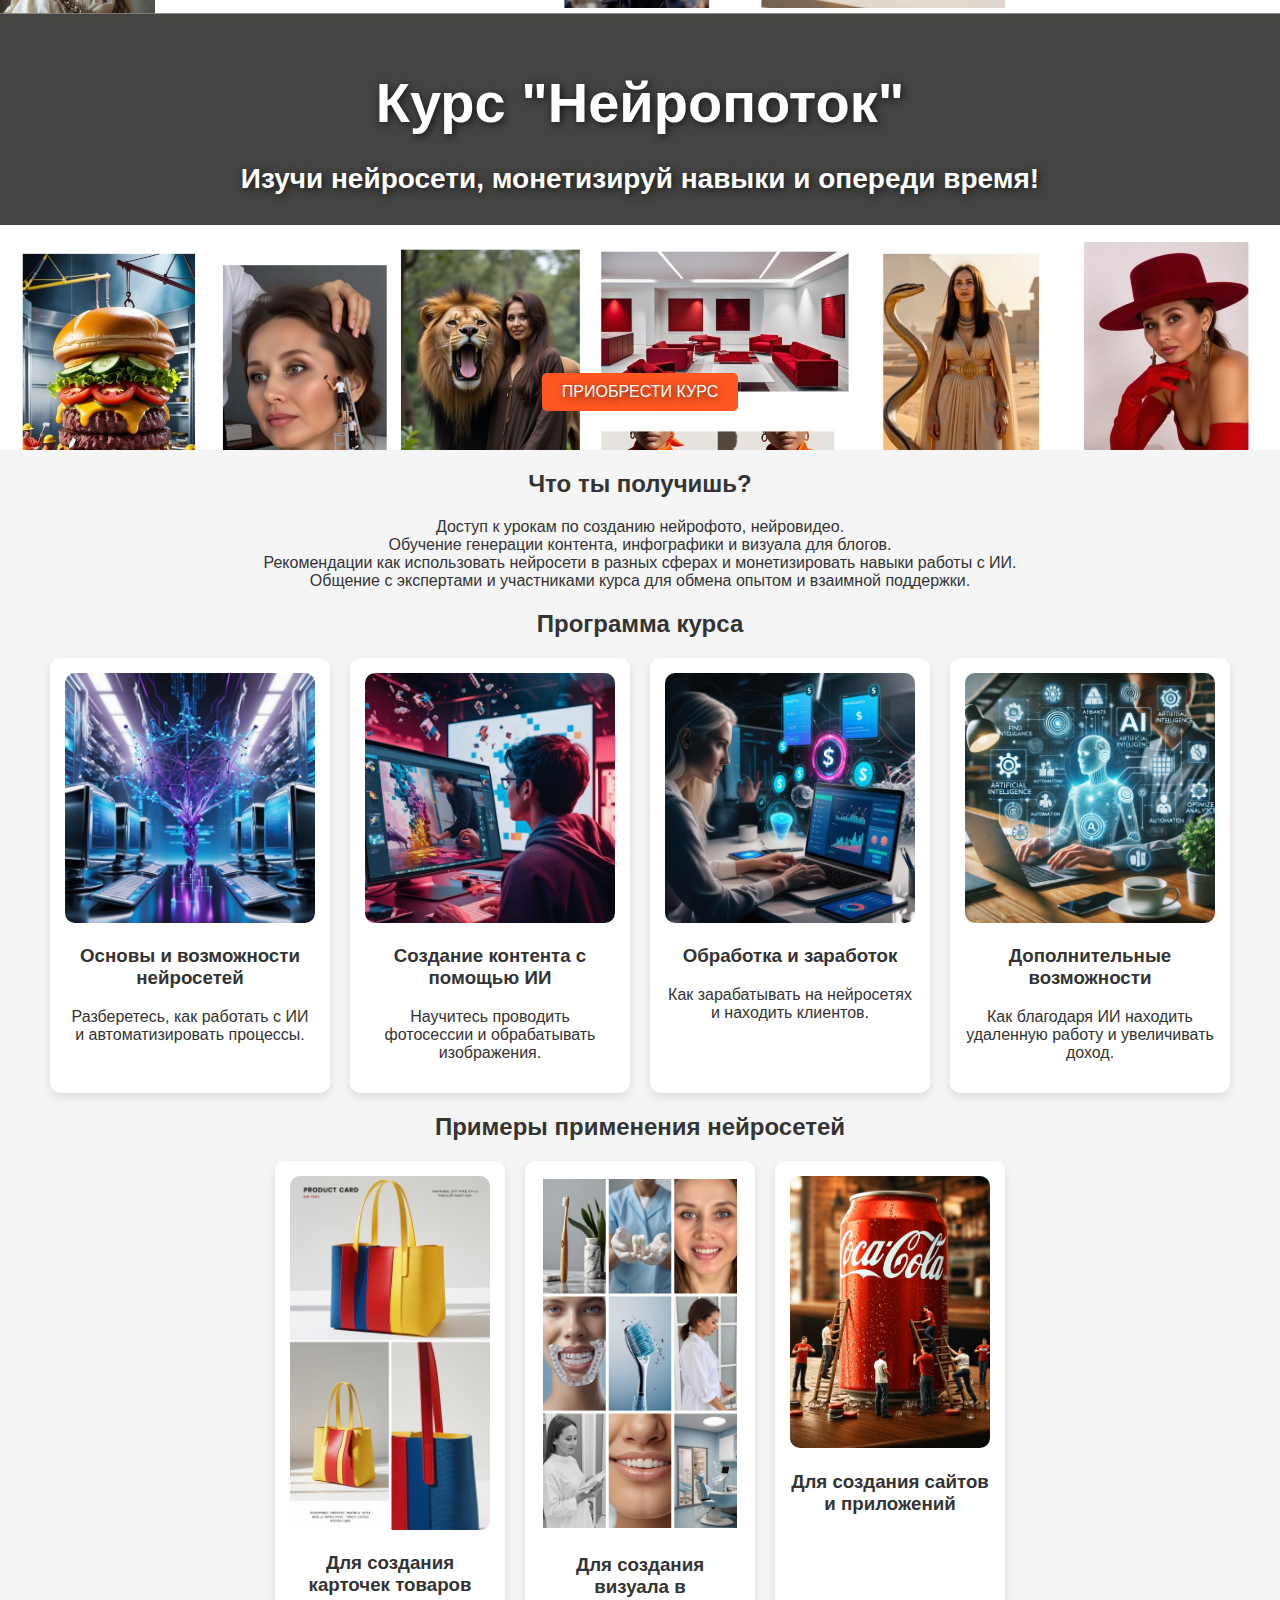
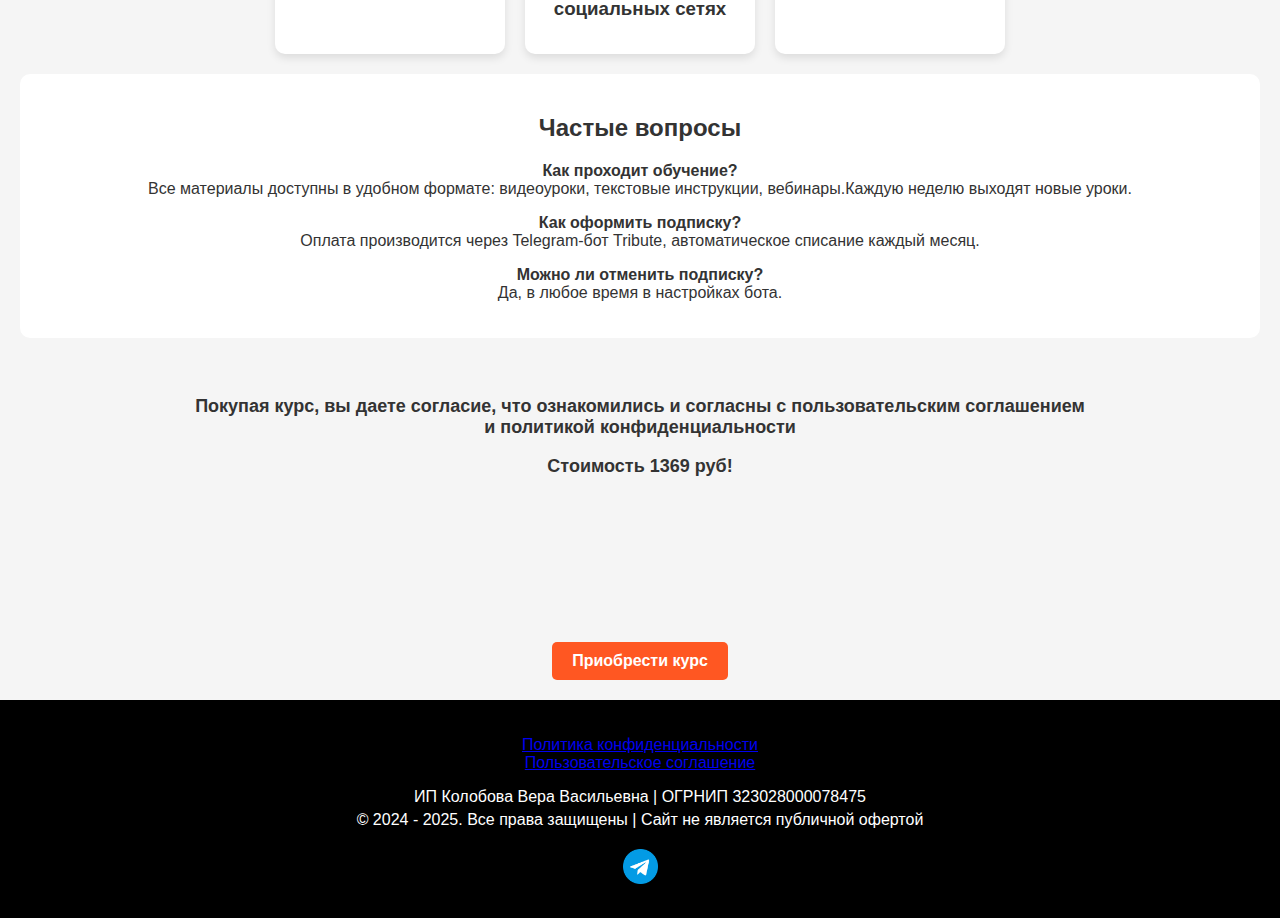
<file: index.html>
<!DOCTYPE html>
<html lang="ru">
<head>
    <meta charset="UTF-8">
    <meta name="viewport" content="width=device-width, initial-scale=1.0">
    <title>Курс "Нейропоток"</title>
    <link rel="stylesheet" href="styles.css">
</head>
<body>
    <header>
        <h1>Курс "Нейропоток"</h1>
        <p>Изучи нейросети, монетизируй навыки и опереди время!</p>
        <a href="https://t.me/tribute/app?startapp=sp1i" class="btn">ПРИОБРЕСТИ КУРС</a>
    </header>

    <section>
        <h2>Что ты получишь?</h2>
        <ul>
            <li>Доступ к урокам по созданию нейрофото, нейровидео.</li>
            <li>Обучение генерации контента, инфографики и визуала для блогов.</li>
            <li>Рекомендации как использовать нейросети в разных сферах и монетизировать навыки работы с ИИ.</li>
            <li>Общение с экспертами и участниками курса для обмена опытом и взаимной поддержки.</li>
        </ul>
    </section>

    <section>
        <h2>Программа курса</h2>
        <div class="lesson-grid">
            <div class="lesson-block">
                <img src="img/basics.jpg" alt="Основы ИИ">
                <h3>Основы и возможности нейросетей</h3>
                <p>Разберетесь, как работать с ИИ и автоматизировать процессы.</p>
            </div>
            <div class="lesson-block">
                <img src="img/content.jpg" alt="Создание контента">
                <h3>Создание контента с помощью ИИ</h3>
                <p>Научитесь проводить фотосессии и обрабатывать изображения.</p>
            </div>
            <div class="lesson-block">
                <img src="img/money.jpg" alt="Обработка и заработок">
                <h3>Обработка и заработок</h3>
                <p>Как зарабатывать на нейросетях и находить клиентов.</p>
            </div>
            <div class="lesson-block">
                <img src="img/work.jpg" alt="Дополнительные возможности">
                <h3>Дополнительные возможности</h3>
                <p>Как благодаря ИИ находить удаленную работу и увеличивать доход.</p>
            </div>
        </div>
    </section>

    <section>
        <h2>Примеры применения нейросетей</h2>
        <div class="example-grid">
            <div class="example-block">
                <img src="img/infographic.jpg" alt="Карточки товаров">
                <h3>Для создания карточек товаров</h3>
            </div>
            <div class="example-block">
                <img src="img/visuals.jpg" alt="Социальные сети">
                <h3>Для создания визуала в социальных сетях</h3>
            </div>
            <div class="example-block">
                <img src="img/neurophoto.jpg" alt="Создание сайтов">
                <h3>Для создания сайтов и приложений</h3>
        </div>
    </section>

    <section class="faq">
        <h2>Частые вопросы</h2>
        <p><strong>Как проходит обучение?</strong><br>Все материалы доступны в удобном формате: видеоуроки, текстовые инструкции, вебинары.Каждую неделю выходят новые уроки.</p>
        <p><strong>Как оформить подписку?</strong><br>Оплата производится через Telegram-бот Tribute, автоматическое списание каждый месяц.</p>
        <p><strong>Можно ли отменить подписку?</strong><br>Да, в любое время в настройках бота.</p>
    </section>

    <section class="extra-btn">
        <h3>Покупая курс, вы даете согласие, что ознакомились и согласны с пользовательским соглашением и политикой конфиденциальности</h3>
        <h3>Стоимость 1369 руб!</h3>
 <a href="https://t.me/tribute/app?startapp=sp1i" class="btn">Приобрести курс</a>
    </section>

    <footer>
        <ul>
            <li><a href="https://colobova.ru/page54">Политика конфиденциальности</a></li>
            <li><a href="https://colobova.ru/page55">Пользовательское соглашение</a></li>
        </ul>
        <div class="footer-info">
            <p>ИП Колобова Вера Васильевна | ОГРНИП 323028000078475</p>
            <p> © 2024 - 2025. Все права защищены | Сайт не является публичной офертой</p>
        </div>
        <div class="footer-links">
            <a href="https://t.me/verainst" target="_blank" class="social-link">
                <img src="img/telegram-icon.png" alt="Telegram">
            </a>
        </div>
    </footer>
</body>
</html>
</file>
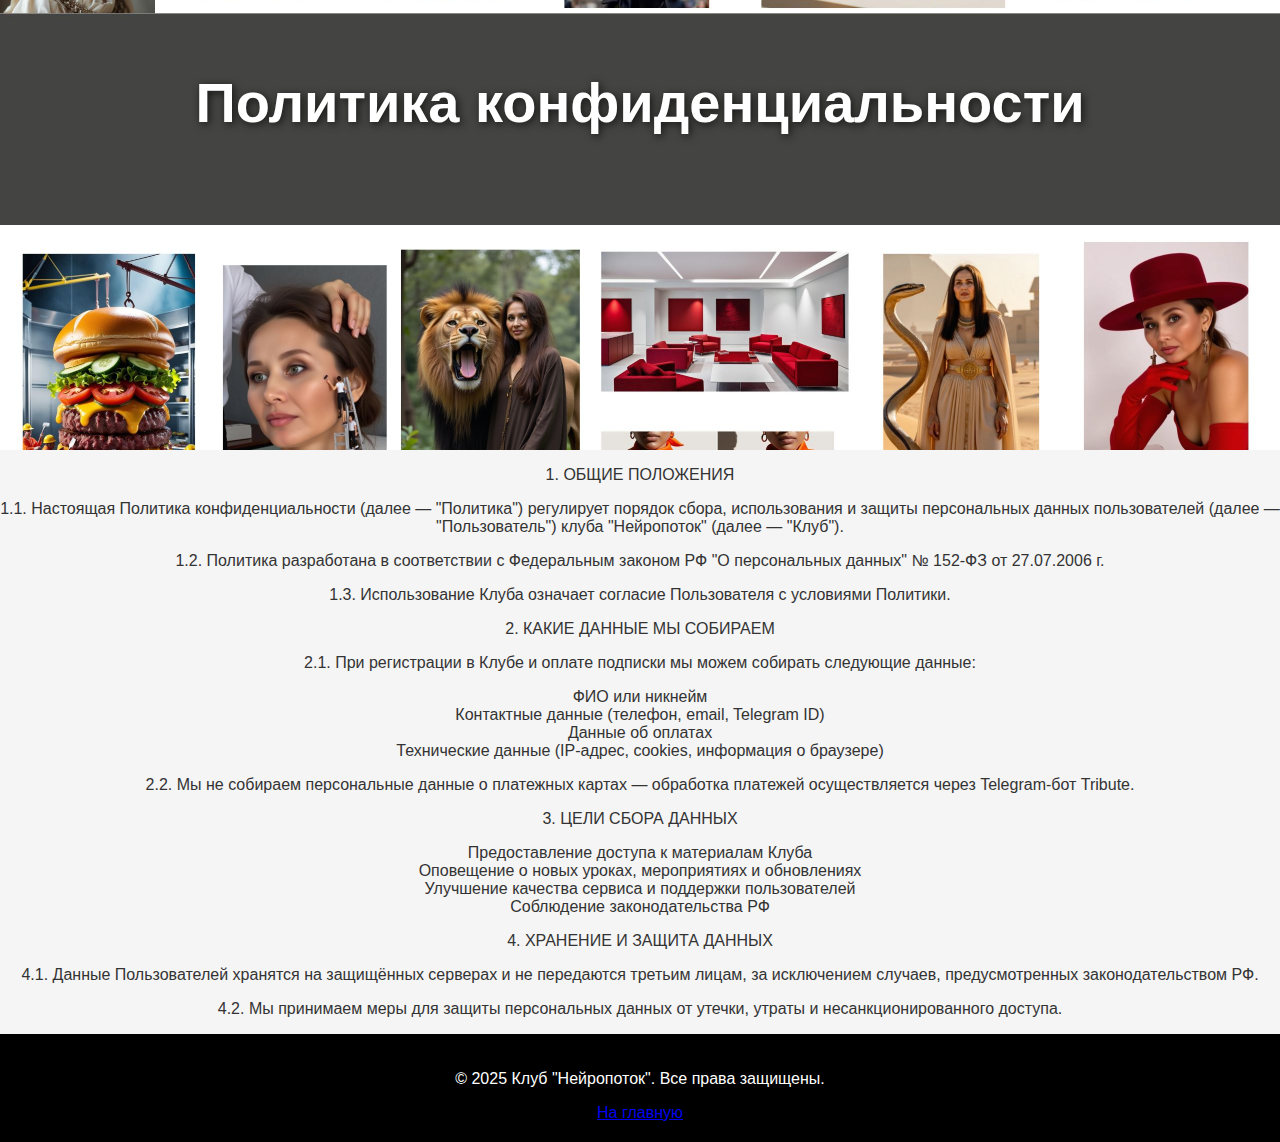
<file: privacy.html>
<!DOCTYPE html>
<html lang="ru">
<head>
    <meta charset="UTF-8">
    <meta name="viewport" content="width=device-width, initial-scale=1.0">
    <title>Политика конфиденциальности</title>
    <link rel="stylesheet" href="styles.css">
</head>
<body>
    <header>
        <h1>Политика конфиденциальности</h1>
    </header>
    <main>
        <p>1. ОБЩИЕ ПОЛОЖЕНИЯ</p>
        <p>1.1. Настоящая Политика конфиденциальности (далее — "Политика") регулирует порядок сбора, использования и защиты персональных данных пользователей (далее — "Пользователь") клуба "Нейропоток" (далее — "Клуб").</p>
        <p>1.2. Политика разработана в соответствии с Федеральным законом РФ "О персональных данных" № 152-ФЗ от 27.07.2006 г.</p>
        <p>1.3. Использование Клуба означает согласие Пользователя с условиями Политики.</p>

        <p>2. КАКИЕ ДАННЫЕ МЫ СОБИРАЕМ</p>
        <p>2.1. При регистрации в Клубе и оплате подписки мы можем собирать следующие данные:</p>
        <ul>
            <li>ФИО или никнейм</li>
            <li>Контактные данные (телефон, email, Telegram ID)</li>
            <li>Данные об оплатах</li>
            <li>Технические данные (IP-адрес, cookies, информация о браузере)</li>
        </ul>
        <p>2.2. Мы не собираем персональные данные о платежных картах — обработка платежей осуществляется через Telegram-бот Tribute.</p>

        <p>3. ЦЕЛИ СБОРА ДАННЫХ</p>
        <ul>
            <li>Предоставление доступа к материалам Клуба</li>
            <li>Оповещение о новых уроках, мероприятиях и обновлениях</li>
            <li>Улучшение качества сервиса и поддержки пользователей</li>
            <li>Соблюдение законодательства РФ</li>
        </ul>

        <p>4. ХРАНЕНИЕ И ЗАЩИТА ДАННЫХ</p>
        <p>4.1. Данные Пользователей хранятся на защищённых серверах и не передаются третьим лицам, за исключением случаев, предусмотренных законодательством РФ.</p>
        <p>4.2. Мы принимаем меры для защиты персональных данных от утечки, утраты и несанкционированного доступа.</p>

        <footer>
            <p>&copy; 2025 Клуб "Нейропоток". Все права защищены.</p>
            <a href="index.html">На главную</a>
        </footer>
    </main>
</body>
</html>
</file>
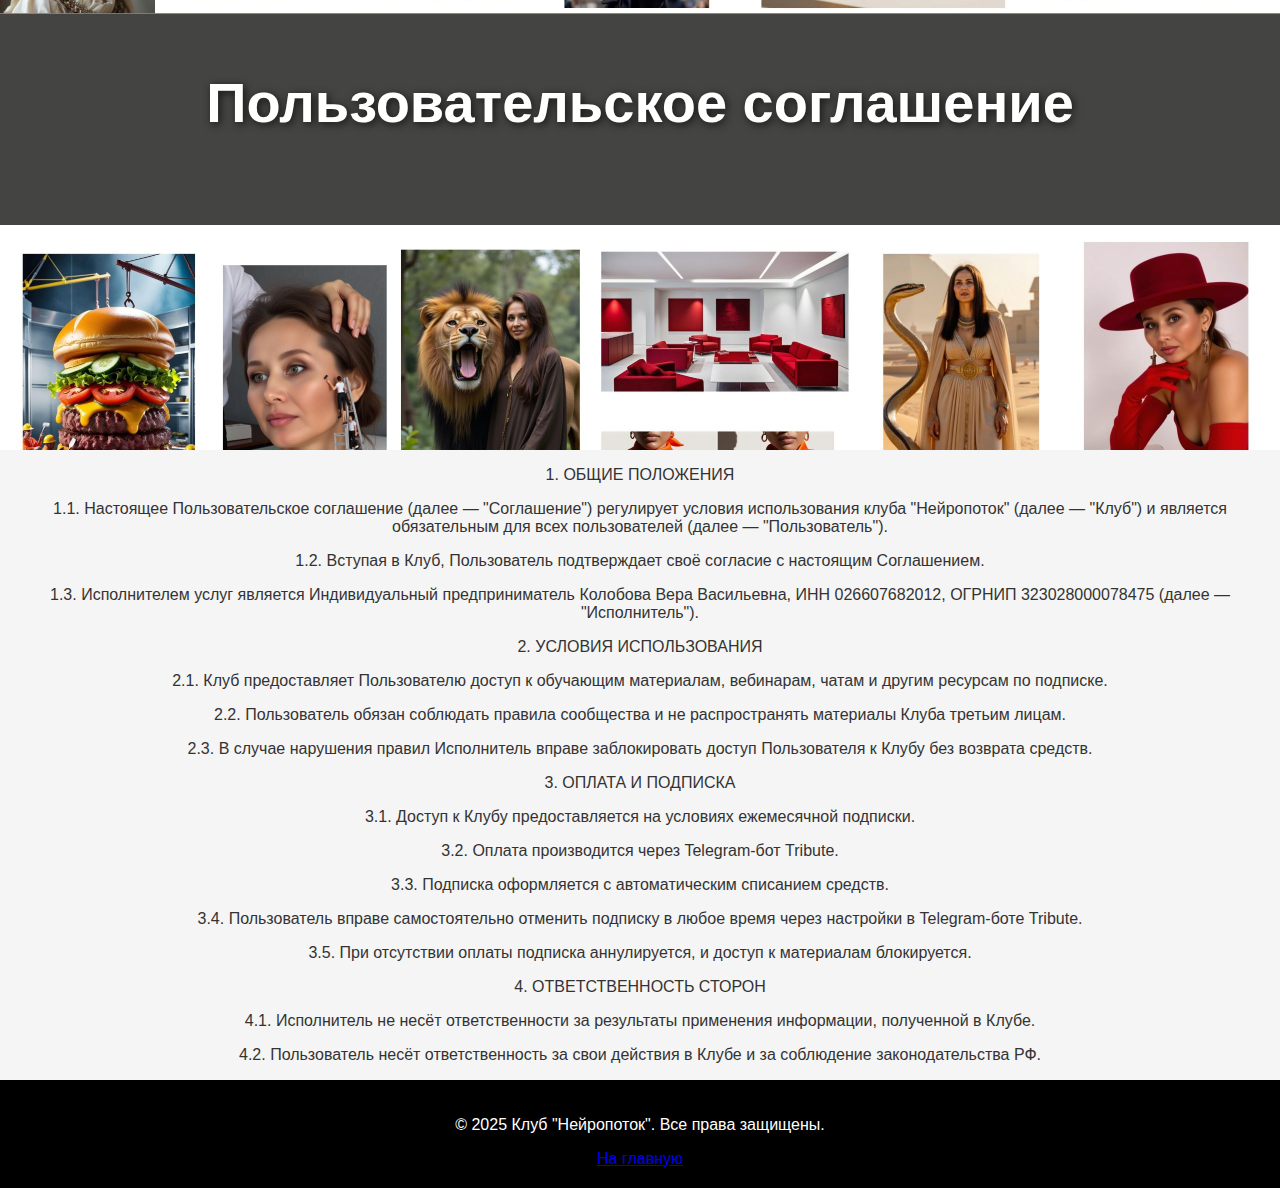
<file: terms.html>
<!DOCTYPE html>
<html lang="ru">
<head>
    <meta charset="UTF-8">
    <meta name="viewport" content="width=device-width, initial-scale=1.0">
    <title>Пользовательское соглашение</title>
    <link rel="stylesheet" href="styles.css">
</head>
<body>
    <header>
        <h1>Пользовательское соглашение</h1>
    </header>
    <main>
        <p>1. ОБЩИЕ ПОЛОЖЕНИЯ</p>
        <p>1.1. Настоящее Пользовательское соглашение (далее — "Соглашение") регулирует условия использования клуба "Нейропоток" (далее — "Клуб") и является обязательным для всех пользователей (далее — "Пользователь").</p>
        <p>1.2. Вступая в Клуб, Пользователь подтверждает своё согласие с настоящим Соглашением.</p>
        <p>1.3. Исполнителем услуг является Индивидуальный предприниматель Колобова Вера Васильевна, ИНН 026607682012, ОГРНИП 323028000078475 (далее — "Исполнитель").</p>

        <p>2. УСЛОВИЯ ИСПОЛЬЗОВАНИЯ</p>
        <p>2.1. Клуб предоставляет Пользователю доступ к обучающим материалам, вебинарам, чатам и другим ресурсам по подписке.</p>
        <p>2.2. Пользователь обязан соблюдать правила сообщества и не распространять материалы Клуба третьим лицам.</p>
        <p>2.3. В случае нарушения правил Исполнитель вправе заблокировать доступ Пользователя к Клубу без возврата средств.</p>

        <p>3. ОПЛАТА И ПОДПИСКА</p>
        <p>3.1. Доступ к Клубу предоставляется на условиях ежемесячной подписки.</p>
        <p>3.2. Оплата производится через Telegram-бот Tribute.</p>
        <p>3.3. Подписка оформляется с автоматическим списанием средств.</p>
        <p>3.4. Пользователь вправе самостоятельно отменить подписку в любое время через настройки в Telegram-боте Tribute.</p>
        <p>3.5. При отсутствии оплаты подписка аннулируется, и доступ к материалам блокируется.</p>

        <p>4. ОТВЕТСТВЕННОСТЬ СТОРОН</p>
        <p>4.1. Исполнитель не несёт ответственности за результаты применения информации, полученной в Клубе.</p>
        <p>4.2. Пользователь несёт ответственность за свои действия в Клубе и за соблюдение законодательства РФ.</p>

        <footer>
            <p>&copy; 2025 Клуб "Нейропоток". Все права защищены.</p>
            <a href="index.html">На главную</a>
        </footer>
    </main>
</body>
</html>
</file>
<file: styles.css>
/* Общие стили */
body {
    font-family: Arial, sans-serif;
    margin: 0;
    padding: 0;
    background: #f5f5f5;
    color: #333;
    text-align: center;
}

header {
    background: url('img/ai_background.jpg') no-repeat center center;
    background-size: cover;
    color: white;
    display: flex;
    flex-direction: column;
    align-items: center;
    justify-content: flex-end;
    height: 600px;
    padding-bottom: 50px;
    position: relative;
}

.header-title {
    position: absolute;
    top: 20%;
    transform: translateY(-50%);
}

header h1 {
    font-size: 56px;
    font-weight: bold;
    text-shadow: 2px 2px 8px rgba(0, 0, 0, 0.7);
}

header p {
    font-size: 28px;
    font-weight: bold;
    text-shadow: 2px 2px 8px rgba(0, 0, 0, 0.6);
}

h1, h2, h3 {
    font-weight: bold;
}

.btn {
    display: inline-block;
    padding: 10px 20px;
    background-color: #ff5722;
    color: white;
    text-decoration: none;
    border-radius: 5px;
    margin-top: 10px;
}

/* Контейнер программы клуба */
.lesson-grid {
    display: flex;
    justify-content: center;
    flex-wrap: wrap;
    gap: 20px;
}

.lesson-block {
    background: white;
    padding: 15px;
    border-radius: 10px;
    width: 250px;
    text-align: center;
    box-shadow: 0 4px 8px rgba(0, 0, 0, 0.1);
}

.lesson-block img {
    width: 100%;
    border-radius: 10px;
}

/* Грид для примеров применения ИИ */
.example-grid {
    display: flex;
    justify-content: center;
    gap: 20px;
}

.example-block {
    background: white;
    padding: 15px;
    border-radius: 10px;
    width: 200px;
    text-align: center;
    box-shadow: 0 4px 8px rgba(0, 0, 0, 0.1);
}

.example-block img {
    width: 100%;
    border-radius: 10px;
}

.faq {
    background: white;
    padding: 20px;
    margin: 20px;
    border-radius: 10px;
    text-align: center;
}

.extra-btn {
    text-align: center;
    margin: 20px;
}

/* Стили для подвала */
footer {
    background: black;
    color: white;
    padding: 20px;
    text-align: center;
}

.footer-info p {
    margin: 5px 0;
}

.footer-links {
    margin-top: 10px;
}

.footer-links a {
    display: inline-block;
    margin: 10px 0;
}

.footer-links img {
    width: 35px;
    height: 35px;
    transition: transform 0.3s ease;
}

.footer-links img:hover {
    transform: scale(1.1);
}

.footer-docs {
    display: flex;
    justify-content: center;
    gap: 20px;
    margin-bottom: 15px;
}

.footer-docs a {
    color: white;
    text-decoration: none;
    font-size: 14px;
}

.footer-docs a:hover {
    text-decoration: underline;
}

.importance-ai ul {
    list-style-type: none;
    padding-left: 0;
}

.importance-ai ul li {
    margin-bottom: 10px;
    display: flex;
    align-items: center;
    gap: 10px;
}

ul {
    list-style: none;
    padding: 0;
}

.importance-ai {
    max-width: 900px;
    margin: 0 auto;
    text-align: center;
}

.extra-btn {
    max-width: 900px;
    margin: 0 auto;
    text-align: center;
    padding: 20px 0;
    background-color: #f5f5f5;
}

.extra-btn h3 {
    font-size: 18px;
    font-weight: bold;
    margin-bottom: 15px;
}

.extra-btn .btn {
    display: inline-block;
    padding: 10px 20px;
    background-color: #ff5722;
    color: white;
    font-size: 16px;
    border-radius: 5px;
    text-decoration: none;
    font-weight: bold;
}

.extra-btn .btn:hover {
    background-color: #e64a19;
}
header {
    display: flex;
    flex-direction: column;
    justify-content: flex-start; /* Перемещаем контент вверх */
    align-items: center;
    height: 350px;
    padding-top: 50px; /* Добавляем отступ сверху */
}
header h1 {
    margin-top: 20px; /* Поднимаем заголовок выше */
    font-size: 56px;
    font-weight: bold;
    text-shadow: 2px 2px 8px rgba(0, 0, 0, 0.7);
}

header p {
    font-size: 28px;
    font-weight: bold;
    text-shadow: 2px 2px 8px rgba(0, 0, 0, 0.6);
    margin-top: -10px; /* Двигаем подзаголовок выше */
}
header h1, header p, header a {
    text-shadow: 2px 2px 8px rgba(0, 0, 0, 0.7);
}
.btn {
    margin-top: 150px; /* Увеличь значение, если нужно ниже */
}
</file>
